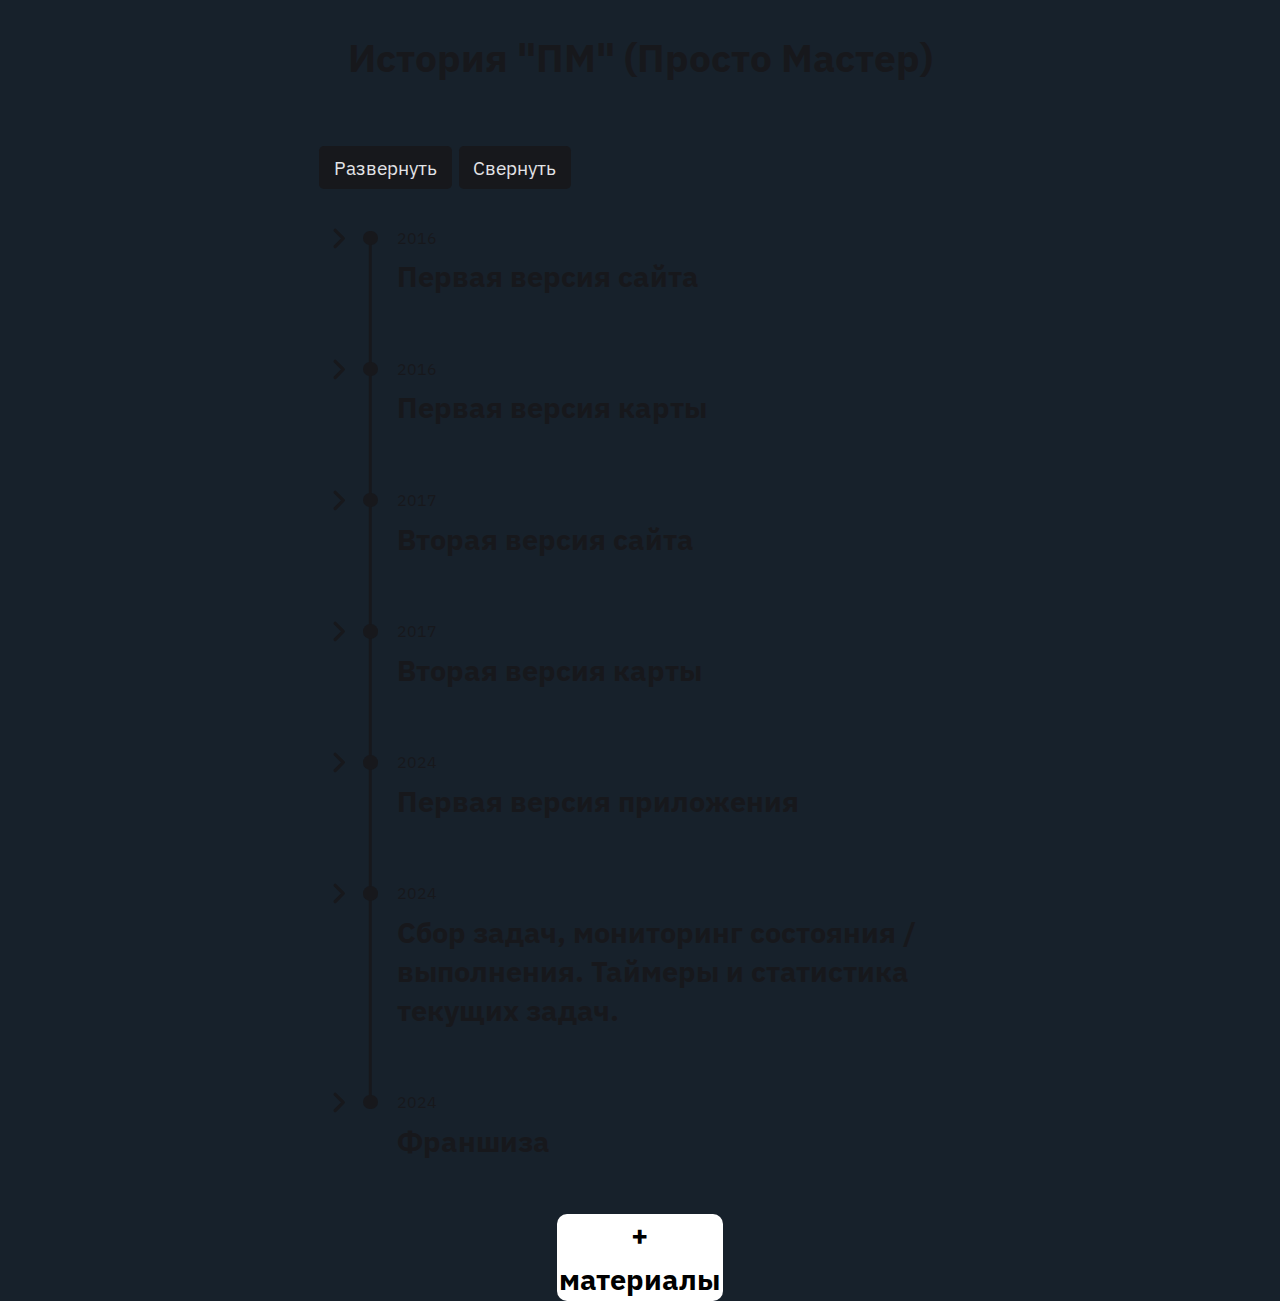
<file: master/index.html>
<!DOCTYPE html>
<html lang="en" >
<head>
  <meta charset="UTF-8">
  <title>CodePen - Collapsible Timeline</title>
  <meta name="viewport" content="width=device-width, initial-scale=1, viewport-fit=cover"><link rel='stylesheet' href='https://fonts.googleapis.com/css2?family=IBM+Plex+Sans:wght@400;700&amp;display=swap'><link rel="stylesheet" href="./style.css">

</head>
<style>  
	body { background-color: #17212b; font: 1em / 1.5 "IBM Plex Sans", sans-serif;} ::-webkit-scrollbar { width: 0;}
</style>
<!-- partial:index.partial.html -->
<svg display="none">
	<symbol id="arrow">
		<polyline points="7 10,12 15,17 10" fill="none" stroke="currentcolor" stroke-linecap="round" stroke-linejoin="round" stroke-width="2" />
	</symbol>
</svg>
<h1>История "ПМ" (Просто Мастер)</h1>
<div id="timeline" class="timeline">
	<div class="btn-group">
		<button class="btn" type="button" data-action="expand">Развернуть</button>
		<button class="btn" type="button" data-action="collapse">Свернуть</button>
	</div>
	<div class="timeline__item">
		<div class="timeline__item-header">
			<button class="timeline__arrow" type="button" id="item1" aria-labelledby="item1-name" aria-expanded="false" aria-controls="item1-ctrld" aria-haspopup="true" data-item="1">
				<svg class="timeline__arrow-icon" viewBox="0 0 24 24" width="24px" height="24px">
					<use href="#arrow" />
				</svg>
			</button>
			<span class="timeline__dot"></span>
			<span id="item1-name" class="timeline__meta">
				<time class="timeline__date" datetime="1970-01-01">2016</time><br>
				<strong class="timeline__title">Первая версия сайта</strong>
			</span>
		</div>
		<div class="timeline__item-body" id="item1-ctrld" role="region" aria-labelledby="item1" aria-hidden="true">
			<div class="timeline__item-body-content">

				<img src="1.png" style="width: 100%;">

			</div>
		</div>
	</div>
	<div class="timeline__item">
		<div class="timeline__item-header">
			<button class="timeline__arrow" type="button" id="item2" aria-labelledby="item2-name" aria-expanded="false" aria-controls="item2-ctrld" aria-haspopup="true" data-item="2">
				<svg class="timeline__arrow-icon" viewBox="0 0 24 24" width="24px" height="24px">
					<use href="#arrow" />
				</svg>
			</button>
			<span class="timeline__dot"></span>
			<span id="item2-name" class="timeline__meta">
				<time class="timeline__date" datetime="1973-10-17">2016</time><br>
				<strong class="timeline__title">Первая версия карты</strong>
			</span>
		</div>
		<div class="timeline__item-body" id="item2-ctrld" role="region" aria-labelledby="item2" aria-hidden="true">
			<div class="timeline__item-body-content">
				<img src="2.png" style="width: 100%;">
			</div>
		</div>
	</div>
	<div class="timeline__item">
		<div class="timeline__item-header">
			<button class="timeline__arrow" type="button" id="item3" aria-labelledby="item3-name" aria-expanded="false" aria-controls="item3-ctrld" aria-haspopup="true" data-item="3">
				<svg class="timeline__arrow-icon" viewBox="0 0 24 24" width="24px" height="24px">
					<use href="#arrow" />
				</svg>
			</button>
			<span class="timeline__dot"></span>
			<span id="item3-name" class="timeline__meta">
				<time class="timeline__date" datetime="2001-09-09">2017</time><br>
				<strong class="timeline__title">Вторая версия сайта</strong>
			</span>
		</div>
		<div class="timeline__item-body" id="item3-ctrld" role="region" aria-labelledby="item3" aria-hidden="true">
			<div class="timeline__item-body-content">
				<img src="3.png" style="width: 100%;">
				<img src="4.png" style="width: 100%;">
				<img src="5.png" style="width: 100%;">
				<img src="6.png" style="width: 100%;">
			</div>
		</div>
	</div>
	<div class="timeline__item">
		<div class="timeline__item-header">
			<button class="timeline__arrow" type="button" id="item4" aria-labelledby="item4-name" aria-expanded="false" aria-controls="item4-ctrld" aria-haspopup="true" data-item="4">
				<svg class="timeline__arrow-icon" viewBox="0 0 24 24" width="24px" height="24px">
					<use href="#arrow" />
				</svg>
			</button>
			<span class="timeline__dot"></span>
			<span id="item4-name" class="timeline__meta">
				<time class="timeline__date" datetime="2009-02-13">2017</time><br>
				<strong class="timeline__title">Вторая версия карты</strong>
			</span>
		</div>
		<div class="timeline__item-body" id="item4-ctrld" role="region" aria-labelledby="item4" aria-hidden="true">
			<div class="timeline__item-body-content">
				<img src="7.png" style="width: 100%;">
				<img src="8.png" style="width: 100%;">
			</div>
		</div>
	</div>
	<div class="timeline__item">
		<div class="timeline__item-header">
			<button class="timeline__arrow" type="button" id="item5" aria-labelledby="item5-name" aria-expanded="false" aria-controls="item5-ctrld" aria-haspopup="true" data-item="5">
				<svg class="timeline__arrow-icon" viewBox="0 0 24 24" width="24px" height="24px">
					<use href="#arrow" />
				</svg>
			</button>
			<span class="timeline__dot"></span>
			<span id="item5-name" class="timeline__meta">
				<time class="timeline__date" datetime="2033-05-18">2024</time><br>
				<strong class="timeline__title">Первая версия приложения</strong>
			</span>
		</div>
		<div class="timeline__item-body" id="item5-ctrld" role="region" aria-labelledby="item5" aria-hidden="true">
			<div class="timeline__item-body-content">
				<img src="screen1.png" style="width: 100%;">
				<img src="screen3.png" style="width: 100%;">
				<img src="screen2.png" style="width: 100%;">
		
			</div>
		</div>
	</div>
	<div class="timeline__item">
		<div class="timeline__item-header">
			<button class="timeline__arrow" type="button" id="item6" aria-labelledby="item6-name" aria-expanded="false" aria-controls="item6-ctrld" aria-haspopup="true" data-item="6">
				<svg class="timeline__arrow-icon" viewBox="0 0 24 24" width="24px" height="24px">
					<use href="#arrow" />
				</svg>
			</button>
			<span class="timeline__dot"></span>
			<span id="item6-name" class="timeline__meta">
				<time class="timeline__date" datetime="2038-01-19">2024</time><br>
				<strong class="timeline__title">Сбор задач, мониторинг состояния / выполнения. Таймеры и статистика текущих задач.</strong>
			</span>
		</div>
		<div class="timeline__item-body" id="item6-ctrld" role="region" aria-labelledby="item6" aria-hidden="true">
			<div class="timeline__item-body-content">
				<img src="screen6.png" style="width: 100%;">
				<img src="screen4.png" style="width: 100%;">
				<img src="screen5.png" style="width: 100%;">
				<img src="screen7.png" style="width: 100%;">
			</div>
		</div>
	</div>


	<div class="timeline__item">
		<div class="timeline__item-header">
			<button class="timeline__arrow" type="button" id="item6" aria-labelledby="item6-name" aria-expanded="false" aria-controls="item6-ctrld" aria-haspopup="true" data-item="6">
				<svg class="timeline__arrow-icon" viewBox="0 0 24 24" width="24px" height="24px">
					<use href="#arrow" />
				</svg>
			</button>
			<span class="timeline__dot"></span>
			<span id="item6-name" class="timeline__meta">
				<time class="timeline__date" datetime="2038-01-19">2024</time><br>
				<strong class="timeline__title">Франшиза</strong>
			</span>
		</div>
		<div class="timeline__item-body" id="item6-ctrld" role="region" aria-labelledby="item6" aria-hidden="true">
			<div class="timeline__item-body-content">
				<img src="screen6.png" style="width: 100%;">
				<img src="screen4.png" style="width: 100%;">
				<img src="screen5.png" style="width: 100%;">
				<img src="screen7.png" style="width: 100%;">
			</div>
		</div>
	</div>


</div>
<!-- partial -->


<center>
	<a href="page.html" style="text-decoration: unset;color: white;">
<h1 style="
background-color: white;
color: black;
padding: unset;
width: 13%;
border-radius: 10px;
font-size: 1.5em;
">+ материалы</h1>
	</a>
	</center>




  <script  src="./script.js"></script>

</body>
</html>
</file>
<file: master/style.css>
* {
	border: 0;
	box-sizing: border-box;
	margin: 0;
	padding: 0;
}
:root {
	--hue: 223;
	--bg: hsl(var(--hue),10%,90%);
	--fg: hsl(var(--hue),10%,10%);
	--primary: hsl(var(--hue),90%,50%);
	--trans-dur: 0.3s;
	--trans-timing: cubic-bezier(0.65,0,0.35,1);
	font-size: calc(16px + (24 - 16) * (100vw - 320px) / (2560 - 320));
}
a {
	color: var(--primary);
	transition: color var(--trans-dur);
}
body,
button {
	color: var(--fg);
	font: 1em/1.5 "IBM Plex Sans", sans-serif;
}
body {
	background-color: var(--bg);
	height: 100vh;
	transition:
		background-color var(--trans-dur),
		color var(--trans-dur);
}
h1 {
	font-size: 2em;
	margin: 0 0 3rem;
	padding-top: 1.5rem;
	text-align: center;
}
.btn {
	background-color: var(--fg);
	border-radius: 0.25em;
	color: var(--bg);
	cursor: pointer;
	padding: 0.375em 0.75em;
	transition:
		background-color calc(var(--trans-dur) / 2) linear,
		color var(--trans-dur);
	-webkit-tap-highlight-color: transparent;
}
.btn:hover {
	background-color: hsl(var(--hue),10%,50%);
}
.btn-group {
	display: flex;
	gap: 0.375em;
	margin-bottom: 1.5em;
}
.timeline {
	margin: auto;
	padding: 0 1.5em;
	width: 100%;
	max-width: 36em;
}
.timeline__arrow {
	background-color: transparent;
	border-radius: 0.25em;
	cursor: pointer;
	flex-shrink: 0;
	margin-inline-end: 0.25em;
	outline: transparent;
	width: 2em;
	height: 2em;
	transition:
		background-color calc(var(--trans-dur) / 2) linear,
		color var(--trans-dur);
	-webkit-appearance: none;
	appearance: none;
	-webkit-tap-highlight-color: transparent;
}
.timeline__arrow:focus-visible,
.timeline__arrow:hover {
	background-color: hsl(var(--hue),10%,50%,0.4);
}
.timeline__arrow-icon {
	display: block;
	pointer-events: none;
	transform: rotate(-90deg);
	transition: transform var(--trans-dur) var(--trans-timing);
	width: 100%;
	height: auto;
}
.timeline__date {
	font-size: 0.833em;
	line-height: 2.4;
}
.timeline__dot {
	background-color: currentColor;
	border-radius: 50%;
	display: inline-block;
	flex-shrink: 0;
	margin: 0.625em 0;
	margin-inline-end: 1em;
	position: relative;
	width: 0.75em;
	height: 0.75em;
}
.timeline__item {
	position: relative;
	padding-bottom: 2.25em;
}
.timeline__item:not(:last-child):before {
	background-color: currentColor;
	content: "";
	display: block;
	position: absolute;
	top: 1em;
	left: 2.625em;
	width: 0.125em;
	height: 100%;
	transform: translateX(-50%);
}
[dir="rtl"] .timeline__arrow-icon {
	transform: rotate(90deg);
}
[dir="rtl"] .timeline__item:not(:last-child):before {
	right: 2.625em;
	left: auto;
	transform: translateX(50%);
}
.timeline__item-header {
	display: flex;
}
.timeline__item-body {
	border-radius: 0.375em;
	overflow: hidden;
	margin-top: 0.5em;
	margin-inline-start: 4em;
	height: 0;
}
.timeline__item-body-content {
	background-color: hsl(var(--hue),10%,50%,0.2);
	opacity: 0;
	padding: 0.5em 0.75em;
	visibility: hidden;
	transition:
		opacity var(--trans-dur) var(--trans-timing),
		visibility var(--trans-dur) steps(1,end);
}
.timeline__meta {
	width: 100%;
}
.timeline__title {
	font-size: 1.5em;
	line-height: 1.333;
}
/* Expanded state */
.timeline__item-body--expanded {
	height: auto;
}
.timeline__item-body--expanded .timeline__item-body-content {
	opacity: 1;
	visibility: visible;
	transition-delay: var(--trans-dur), 0s;
}
.timeline__arrow[aria-expanded="true"] .timeline__arrow-icon {
	transform: rotate(0);
}

/* Dark theme */
@media (prefers-color-scheme: dark) {
	:root {
		--bg: hsl(var(--hue),10%,10%);
		--fg: hsl(var(--hue),10%,90%);
		--primary: hsl(var(--hue),90%,70%);
	}
}
</file>
